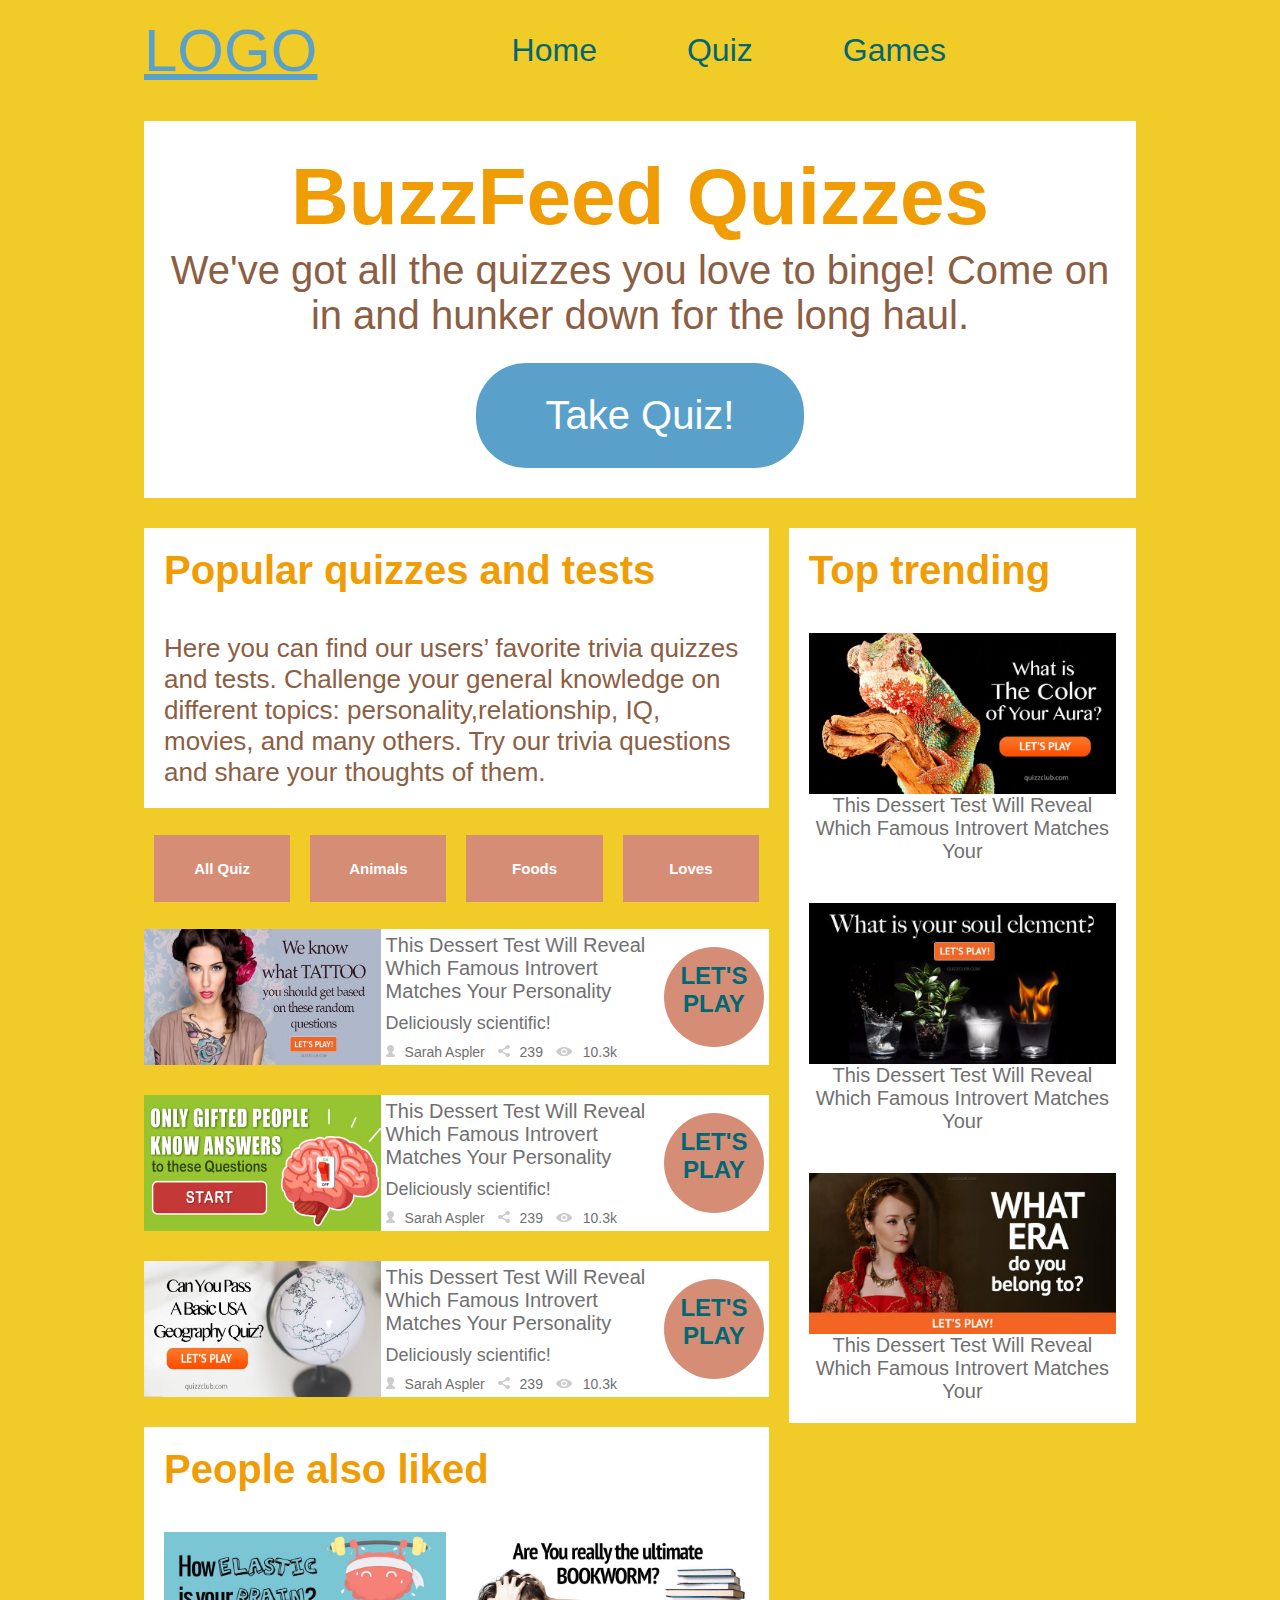
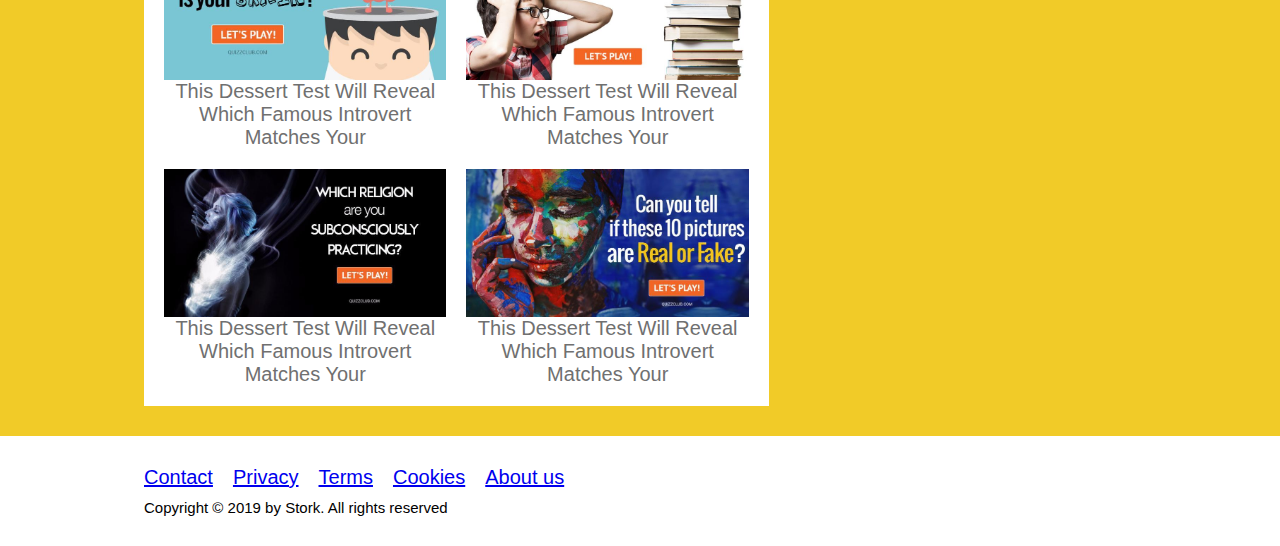
<file: index.html>
<!DOCTYPE htlm>
<html lang="en">
    <head>
        <title>Quiz - Home</title>
        <meta charset="utf-8">
        <meta name="viewport" content="width=device-width, initial-scale=1.0">
        <link href="./styles/style.css" rel="stylesheet">
    </head>
    <body>
        <div class="container">
            <header class="page-head">
                <nav class="site-nav">
                    <div class="site-nav__home-link">
                        <a href="#" class="site-nav__logo">LOGO</a>
                    </div>
                    <ul class="site-nav__list">
                        <li class="site-nav__item site-nav__home"><a class="site-nav__link" href="#">Home</a></li>
                        <li class="site-nav__item site-nav__quiz"><a class="site-nav__link" href="#">Quiz</a></li>
                        <li class="site-nav__item site-nav__games"><a class="site-nav__link" href="#">Games</a></li>
                    </ul>
                </nav>
                <div class="banner">
                    <h1 class="banner__title">BuzzFeed Quizzes</h1>
                    <p class="banner__description">We've got all the quizzes you love to binge! Come on in and hunker down for the long haul.</p>
                    <button class="banner__button banner__button--click">Take Quiz!</button>
                </div>
            </header>
            <section class="content">
                <article class="content__main">
                <article class="content__popular">
                    <div class="topic">
                        <h3 class="topic__title">Popular quizzes and tests</h3 >
                        <p class="topic__description">Here you can find our users’ favorite trivia quizzes and tests. Challenge your general knowledge on different topics: personality,relationship, IQ, movies, and many others. Try our trivia questions and share your thoughts of them.</p>
                    </div>
                    <div class="sort">
                        <div class="sort__type"><a class="sort__link" href="#">All Quiz</a></div>
                        <div class="sort__type"><a class="sort__link" href="#">Animals</a></div>
                        <div class="sort__type"><a class="sort__link" href="#">Foods</a></div>
                        <div class="sort__type"><a class="sort__link" href="#">Loves</a></div>
                    </div>
                    <div class="quiz">
                        <div class="quiz__list">
                            <div class="quiz__img">
                                <img class="quiz--img" src="./images/img1.jpg">
                            </div>
                            <div class="quiz__text">
                                <a href="#" class="post-title">This Dessert Test Will Reveal Which Famous Introvert Matches Your Personality</a>
                                <p class="quiz__description">Deliciously scientific!</p>
                                <div class="quiz__info">
                                        <svg class="quiz__svg" width="9px" height="12px" viewBox="0 0 9 12" version="1.1" xmlns="http://www.w3.org/2000/svg" xmlns:xlink="http://www.w3.org/1999/xlink">
                                            <!-- Generator: Sketch 48.2 (47327) - http://www.bohemiancoding.com/sketch -->
                                            <title>glyph-author</title>
                                            <desc>Created with Sketch.</desc>
                                            <defs></defs>
                                            <g id="Info-MainSection" stroke="none" stroke-width="1" fill="none" fill-rule="evenodd" transform="translate(0.000000, -9.000000)">
                                                <path d="M8.05356661,18.7155911 C7.18682989,17.5733866 6.03073951,17.6053684 6.03073951,16.7881211 C6.03073951,15.5402627 7.73507894,15.2398629 7.9410034,12.64249 C8.1005783,10.6116505 6.8498024,9.04854369 4.50716336,9 C2.18173986,9.04854369 0.919045503,10.5202741 1.07862041,12.5516848 C1.28454487,15.1490577 2.9908707,15.5556825 2.9908707,16.8029697 C2.9908707,17.620217 1.83742887,17.5733866 0.972016425,18.7155911 C0.912424138,18.7155911 0.856142533,18.5248429 0.800523064,18.5431182 C0.326433309,18.7395774 0,19.2278698 0,19.7115934 C0,20.3849229 0.633002522,21 1.41432363,21 L7.60993513,21 C8.39125624,21 9.02425876,20.3849229 9.02425876,19.7115934 C9.02425876,19.2278698 8.69782545,18.7395774 8.22307356,18.5431182 C8.16811623,18.5248429 8.11117249,18.7155911 8.05356661,18.7155911 Z" id="glyph-author" fill="#CCCCCC"></path>
                                            </g>
                                        </svg><span class="quiz__author">Sarah Aspler</span>
                                        <svg class="quiz__svg" width="12px" height="12px" viewBox="0 0 12 12" version="1.1" xmlns="http://www.w3.org/2000/svg" xmlns:xlink="http://www.w3.org/1999/xlink">
                                            <!-- Generator: Sketch 48.2 (47327) - http://www.bohemiancoding.com/sketch -->
                                            <title>glyph-share</title>
                                            <desc>Created with Sketch.</desc>
                                            <defs></defs>
                                            <g id="Info-MainSection" stroke="none" stroke-width="1" fill="none" fill-rule="evenodd" transform="translate(-131.000000, -9.000000)">
                                                <path d="M138.869444,17.1273333 C139.174765,17.2866667 139.541751,17.284 139.867377,17.16 C141.212743,16.6473333 142.720547,17.4166667 142.960441,18.6433333 C143.206352,19.9053333 142.116673,21 140.73897,21 C139.550024,21 138.570139,20.182 138.491177,19.1466667 C138.466361,18.8206667 138.290387,18.5193333 137.973786,18.354 L135.134905,16.8706667 C134.827328,16.71 134.457334,16.7153333 134.129452,16.84 C132.52915,17.4513333 130.725803,16.248 131.034883,14.6466667 C131.27553,13.4 132.806646,12.6493333 134.137724,13.1633333 C134.46711,13.2913333 134.840113,13.2953333 135.149193,13.132 L137.979803,11.6346667 C138.292644,11.4693333 138.467113,11.1713333 138.491929,10.8493333 C138.573148,9.81133333 139.557544,9 140.73897,9 C142.115921,9 143.2056,10.094 142.960441,11.3553333 C142.719794,12.5966667 141.196951,13.3506667 139.863617,12.8393333 C139.534231,12.7126667 139.162732,12.7093333 138.855156,12.872 L135.827517,14.4733333 C135.620711,14.5826667 135.51242,14.7846667 135.513172,14.998 C135.510916,15.2113333 135.622215,15.4306667 135.829773,15.5393333 L138.869444,17.1273333 Z" id="glyph-share" fill="#CCCCCC"></path>
                                            </g>
                                        </svg><span class="quiz__share">239</span>
                                        <svg class="quiz__svg" width="17px" height="10px" viewBox="0 0 17 10" version="1.1" xmlns="http://www.w3.org/2000/svg" xmlns:xlink="http://www.w3.org/1999/xlink">
                                            <!-- Generator: Sketch 48.2 (47327) - http://www.bohemiancoding.com/sketch -->
                                            <title>glyph-viewed</title>
                                            <desc>Created with Sketch.</desc>
                                            <defs></defs>
                                            <g id="Info-MainSection" stroke="none" stroke-width="1" fill="none" fill-rule="evenodd" transform="translate(-204.000000, -11.000000)">
                                                <path d="M219.936799,14.9130714 C218.944799,13.6215714 216.401294,11 212.096389,11 C207.807526,11 205.243968,13.628 204.244615,14.9175714 C203.923084,15.3328571 203.917737,15.9024286 204.233251,16.3215714 C205.206534,17.615 207.715947,20.2295 212.096389,20.2295 C216.422017,20.2295 218.953489,17.6111429 219.939472,16.319 C220.25833,15.9011429 220.256993,15.3296429 219.936799,14.9130714 L219.936799,14.9130714 Z M212.089704,18.7837143 C210.269478,18.7837143 208.794179,17.3649286 208.794179,15.6150714 C208.794179,13.8645714 210.269478,12.4457857 212.089704,12.4457857 C213.909262,12.4457857 215.384561,13.8645714 215.384561,15.6150714 C215.384561,17.3649286 213.909262,18.7837143 212.089704,18.7837143 L212.089704,18.7837143 Z M213.868486,15.6150714 C213.868486,16.5594286 213.071677,17.3257143 212.089704,17.3257143 C211.107063,17.3257143 210.310922,16.5594286 210.310922,15.6150714 C210.310922,14.6700714 211.107063,13.9044286 212.089704,13.9044286 C213.071677,13.9044286 213.868486,14.6700714 213.868486,15.6150714 L213.868486,15.6150714 Z" id="glyph-viewed" fill="#CCCCCC"></path>
                                            </g>
                                        </svg><span class="quiz__view">10.3k</span>
                                </div>
                            </div>
                            <div class="quiz__play">
                                <a class="quiz--click" href="#">
                                    <div class="quiz__button">
                                        <h2 class="quiz__button-title">LET'S PLAY</h2>
                                    </div>
                                </a>
                            </div>
                        </div>
                    </div>
                    <div class="quiz__list">
                            <div class="quiz__img">
                                <img class="quiz--img" src="./images/img2.jpg">
                            </div>
                            <div class="quiz__text">
                                <a href="#" class="post-title">This Dessert Test Will Reveal Which Famous Introvert Matches Your Personality</a>
                                <p class="quiz__description">Deliciously scientific!</p>
                                <div class="quiz__info">
                                        <svg class="quiz__svg" width="9px" height="12px" viewBox="0 0 9 12" version="1.1" xmlns="http://www.w3.org/2000/svg" xmlns:xlink="http://www.w3.org/1999/xlink">
                                            <!-- Generator: Sketch 48.2 (47327) - http://www.bohemiancoding.com/sketch -->
                                            <title>glyph-author</title>
                                            <desc>Created with Sketch.</desc>
                                            <defs></defs>
                                            <g id="Info-MainSection" stroke="none" stroke-width="1" fill="none" fill-rule="evenodd" transform="translate(0.000000, -9.000000)">
                                                <path d="M8.05356661,18.7155911 C7.18682989,17.5733866 6.03073951,17.6053684 6.03073951,16.7881211 C6.03073951,15.5402627 7.73507894,15.2398629 7.9410034,12.64249 C8.1005783,10.6116505 6.8498024,9.04854369 4.50716336,9 C2.18173986,9.04854369 0.919045503,10.5202741 1.07862041,12.5516848 C1.28454487,15.1490577 2.9908707,15.5556825 2.9908707,16.8029697 C2.9908707,17.620217 1.83742887,17.5733866 0.972016425,18.7155911 C0.912424138,18.7155911 0.856142533,18.5248429 0.800523064,18.5431182 C0.326433309,18.7395774 0,19.2278698 0,19.7115934 C0,20.3849229 0.633002522,21 1.41432363,21 L7.60993513,21 C8.39125624,21 9.02425876,20.3849229 9.02425876,19.7115934 C9.02425876,19.2278698 8.69782545,18.7395774 8.22307356,18.5431182 C8.16811623,18.5248429 8.11117249,18.7155911 8.05356661,18.7155911 Z" id="glyph-author" fill="#CCCCCC"></path>
                                            </g>
                                        </svg><span class="quiz__author">Sarah Aspler</span>
                                        <svg class="quiz__svg" width="12px" height="12px" viewBox="0 0 12 12" version="1.1" xmlns="http://www.w3.org/2000/svg" xmlns:xlink="http://www.w3.org/1999/xlink">
                                            <!-- Generator: Sketch 48.2 (47327) - http://www.bohemiancoding.com/sketch -->
                                            <title>glyph-share</title>
                                            <desc>Created with Sketch.</desc>
                                            <defs></defs>
                                            <g id="Info-MainSection" stroke="none" stroke-width="1" fill="none" fill-rule="evenodd" transform="translate(-131.000000, -9.000000)">
                                                <path d="M138.869444,17.1273333 C139.174765,17.2866667 139.541751,17.284 139.867377,17.16 C141.212743,16.6473333 142.720547,17.4166667 142.960441,18.6433333 C143.206352,19.9053333 142.116673,21 140.73897,21 C139.550024,21 138.570139,20.182 138.491177,19.1466667 C138.466361,18.8206667 138.290387,18.5193333 137.973786,18.354 L135.134905,16.8706667 C134.827328,16.71 134.457334,16.7153333 134.129452,16.84 C132.52915,17.4513333 130.725803,16.248 131.034883,14.6466667 C131.27553,13.4 132.806646,12.6493333 134.137724,13.1633333 C134.46711,13.2913333 134.840113,13.2953333 135.149193,13.132 L137.979803,11.6346667 C138.292644,11.4693333 138.467113,11.1713333 138.491929,10.8493333 C138.573148,9.81133333 139.557544,9 140.73897,9 C142.115921,9 143.2056,10.094 142.960441,11.3553333 C142.719794,12.5966667 141.196951,13.3506667 139.863617,12.8393333 C139.534231,12.7126667 139.162732,12.7093333 138.855156,12.872 L135.827517,14.4733333 C135.620711,14.5826667 135.51242,14.7846667 135.513172,14.998 C135.510916,15.2113333 135.622215,15.4306667 135.829773,15.5393333 L138.869444,17.1273333 Z" id="glyph-share" fill="#CCCCCC"></path>
                                            </g>
                                        </svg><span class="quiz__share">239</span>
                                        <svg class="quiz__svg" width="17px" height="10px" viewBox="0 0 17 10" version="1.1" xmlns="http://www.w3.org/2000/svg" xmlns:xlink="http://www.w3.org/1999/xlink">
                                            <!-- Generator: Sketch 48.2 (47327) - http://www.bohemiancoding.com/sketch -->
                                            <title>glyph-viewed</title>
                                            <desc>Created with Sketch.</desc>
                                            <defs></defs>
                                            <g id="Info-MainSection" stroke="none" stroke-width="1" fill="none" fill-rule="evenodd" transform="translate(-204.000000, -11.000000)">
                                                <path d="M219.936799,14.9130714 C218.944799,13.6215714 216.401294,11 212.096389,11 C207.807526,11 205.243968,13.628 204.244615,14.9175714 C203.923084,15.3328571 203.917737,15.9024286 204.233251,16.3215714 C205.206534,17.615 207.715947,20.2295 212.096389,20.2295 C216.422017,20.2295 218.953489,17.6111429 219.939472,16.319 C220.25833,15.9011429 220.256993,15.3296429 219.936799,14.9130714 L219.936799,14.9130714 Z M212.089704,18.7837143 C210.269478,18.7837143 208.794179,17.3649286 208.794179,15.6150714 C208.794179,13.8645714 210.269478,12.4457857 212.089704,12.4457857 C213.909262,12.4457857 215.384561,13.8645714 215.384561,15.6150714 C215.384561,17.3649286 213.909262,18.7837143 212.089704,18.7837143 L212.089704,18.7837143 Z M213.868486,15.6150714 C213.868486,16.5594286 213.071677,17.3257143 212.089704,17.3257143 C211.107063,17.3257143 210.310922,16.5594286 210.310922,15.6150714 C210.310922,14.6700714 211.107063,13.9044286 212.089704,13.9044286 C213.071677,13.9044286 213.868486,14.6700714 213.868486,15.6150714 L213.868486,15.6150714 Z" id="glyph-viewed" fill="#CCCCCC"></path>
                                            </g>
                                        </svg><span class="quiz__view">10.3k</span>
                                </div>
                            </div>
                            <div class="quiz__play">
                                <a class="quiz--click" href="#">
                                    <div class="quiz__button">
                                        <h2 class="quiz__button-title">LET'S PLAY</h2>
                                    </div>
                                </a>
                            </div>
                    </div>
                    <div class="quiz__list">
                            <div class="quiz__img">
                                <img class="quiz--img" src="./images/img3.jpg">
                            </div>
                            <div class="quiz__text">
                                <a href="#" class="post-title">This Dessert Test Will Reveal Which Famous Introvert Matches Your Personality</a>
                                <p class="quiz__description">Deliciously scientific!</p>
                                <div class="quiz__info">
                                        <svg class="quiz__svg" width="9px" height="12px" viewBox="0 0 9 12" version="1.1" xmlns="http://www.w3.org/2000/svg" xmlns:xlink="http://www.w3.org/1999/xlink">
                                            <!-- Generator: Sketch 48.2 (47327) - http://www.bohemiancoding.com/sketch -->
                                            <title>glyph-author</title>
                                            <desc>Created with Sketch.</desc>
                                            <defs></defs>
                                            <g id="Info-MainSection" stroke="none" stroke-width="1" fill="none" fill-rule="evenodd" transform="translate(0.000000, -9.000000)">
                                                <path d="M8.05356661,18.7155911 C7.18682989,17.5733866 6.03073951,17.6053684 6.03073951,16.7881211 C6.03073951,15.5402627 7.73507894,15.2398629 7.9410034,12.64249 C8.1005783,10.6116505 6.8498024,9.04854369 4.50716336,9 C2.18173986,9.04854369 0.919045503,10.5202741 1.07862041,12.5516848 C1.28454487,15.1490577 2.9908707,15.5556825 2.9908707,16.8029697 C2.9908707,17.620217 1.83742887,17.5733866 0.972016425,18.7155911 C0.912424138,18.7155911 0.856142533,18.5248429 0.800523064,18.5431182 C0.326433309,18.7395774 0,19.2278698 0,19.7115934 C0,20.3849229 0.633002522,21 1.41432363,21 L7.60993513,21 C8.39125624,21 9.02425876,20.3849229 9.02425876,19.7115934 C9.02425876,19.2278698 8.69782545,18.7395774 8.22307356,18.5431182 C8.16811623,18.5248429 8.11117249,18.7155911 8.05356661,18.7155911 Z" id="glyph-author" fill="#CCCCCC"></path>
                                            </g>
                                        </svg><span class="quiz__author">Sarah Aspler</span>
                                        <svg class="quiz__svg" width="12px" height="12px" viewBox="0 0 12 12" version="1.1" xmlns="http://www.w3.org/2000/svg" xmlns:xlink="http://www.w3.org/1999/xlink">
                                            <!-- Generator: Sketch 48.2 (47327) - http://www.bohemiancoding.com/sketch -->
                                            <title>glyph-share</title>
                                            <desc>Created with Sketch.</desc>
                                            <defs></defs>
                                            <g id="Info-MainSection" stroke="none" stroke-width="1" fill="none" fill-rule="evenodd" transform="translate(-131.000000, -9.000000)">
                                                <path d="M138.869444,17.1273333 C139.174765,17.2866667 139.541751,17.284 139.867377,17.16 C141.212743,16.6473333 142.720547,17.4166667 142.960441,18.6433333 C143.206352,19.9053333 142.116673,21 140.73897,21 C139.550024,21 138.570139,20.182 138.491177,19.1466667 C138.466361,18.8206667 138.290387,18.5193333 137.973786,18.354 L135.134905,16.8706667 C134.827328,16.71 134.457334,16.7153333 134.129452,16.84 C132.52915,17.4513333 130.725803,16.248 131.034883,14.6466667 C131.27553,13.4 132.806646,12.6493333 134.137724,13.1633333 C134.46711,13.2913333 134.840113,13.2953333 135.149193,13.132 L137.979803,11.6346667 C138.292644,11.4693333 138.467113,11.1713333 138.491929,10.8493333 C138.573148,9.81133333 139.557544,9 140.73897,9 C142.115921,9 143.2056,10.094 142.960441,11.3553333 C142.719794,12.5966667 141.196951,13.3506667 139.863617,12.8393333 C139.534231,12.7126667 139.162732,12.7093333 138.855156,12.872 L135.827517,14.4733333 C135.620711,14.5826667 135.51242,14.7846667 135.513172,14.998 C135.510916,15.2113333 135.622215,15.4306667 135.829773,15.5393333 L138.869444,17.1273333 Z" id="glyph-share" fill="#CCCCCC"></path>
                                            </g>
                                        </svg><span class="quiz__share">239</span>
                                        <svg class="quiz__svg" width="17px" height="10px" viewBox="0 0 17 10" version="1.1" xmlns="http://www.w3.org/2000/svg" xmlns:xlink="http://www.w3.org/1999/xlink">
                                            <!-- Generator: Sketch 48.2 (47327) - http://www.bohemiancoding.com/sketch -->
                                            <title>glyph-viewed</title>
                                            <desc>Created with Sketch.</desc>
                                            <defs></defs>
                                            <g id="Info-MainSection" stroke="none" stroke-width="1" fill="none" fill-rule="evenodd" transform="translate(-204.000000, -11.000000)">
                                                <path d="M219.936799,14.9130714 C218.944799,13.6215714 216.401294,11 212.096389,11 C207.807526,11 205.243968,13.628 204.244615,14.9175714 C203.923084,15.3328571 203.917737,15.9024286 204.233251,16.3215714 C205.206534,17.615 207.715947,20.2295 212.096389,20.2295 C216.422017,20.2295 218.953489,17.6111429 219.939472,16.319 C220.25833,15.9011429 220.256993,15.3296429 219.936799,14.9130714 L219.936799,14.9130714 Z M212.089704,18.7837143 C210.269478,18.7837143 208.794179,17.3649286 208.794179,15.6150714 C208.794179,13.8645714 210.269478,12.4457857 212.089704,12.4457857 C213.909262,12.4457857 215.384561,13.8645714 215.384561,15.6150714 C215.384561,17.3649286 213.909262,18.7837143 212.089704,18.7837143 L212.089704,18.7837143 Z M213.868486,15.6150714 C213.868486,16.5594286 213.071677,17.3257143 212.089704,17.3257143 C211.107063,17.3257143 210.310922,16.5594286 210.310922,15.6150714 C210.310922,14.6700714 211.107063,13.9044286 212.089704,13.9044286 C213.071677,13.9044286 213.868486,14.6700714 213.868486,15.6150714 L213.868486,15.6150714 Z" id="glyph-viewed" fill="#CCCCCC"></path>
                                            </g>
                                        </svg><span class="quiz__view">10.3k</span>
                                </div>
                            </div>
                            <div class="quiz__play">
                                <a class="quiz--click" href="#">
                                    <div class="quiz__button">
                                        <h2 class="quiz__button-title">LET'S PLAY</h2>
                                    </div>
                                </a>
                            </div>
                    </div>
                </article>
                <article class="content__people-like">
                    <div class="topic">
                        <h3 class="topic__title">People also liked</h3>
                    </div>
                    <div class="people-like__grid">
                        <div class="people-like__list">
                            <div class="people-like__img">
                                <img class="people-like--img" src="./images/img4.jpg">
                                <a class="post-title" href="#">This Dessert Test Will Reveal Which Famous Introvert Matches Your</a>
                            </div>
                        </div>
                        <div class="people-like__list">
                            <div class="people-like__img">
                                <img class="people-like--img" src="./images/img5.jpg">
                                <a class="post-title" href="#">This Dessert Test Will Reveal Which Famous Introvert Matches Your</a>
                            </div>
                        </div>
                        <div class="people-like__list">
                            <div class="people-like__img">
                                <img class="people-like--img" src="./images/img6.jpg">
                                <a class="post-title" href="#">This Dessert Test Will Reveal Which Famous Introvert Matches Your</a>    
                            </div>
                        </div>
                        <div class="people-like__list">
                            <div class="people-like__img">
                                <img class="people-like--img" src="./images/img7.jpg">
                                <a class="post-title" href="#">This Dessert Test Will Reveal Which Famous Introvert Matches Your</a>
                            </div>
                        </div>
                    </div>
                </article>
                </article>
                <aside class="content__trending">
                    <div class="topic">
                        <h3 class="topic__title">Top trending</h3>
                    </div>
                    <div class="trending__list">
                        <div class="trending__img">
                            <img class="trending--img" src="./images/img8.jpg">
                        </div>
                        <a href="#" class="post-title">This Dessert Test Will Reveal Which Famous Introvert Matches Your</a>
                    </div>
                    <div class="trending__list">
                        <div class="trending__img">
                            <img class="trending--img" src="./images/img9.jpg">
                        </div>
                        <a href="#" class="post-title">This Dessert Test Will Reveal Which Famous Introvert Matches Your</a>
                    </div>
                    <div class="trending__list">
                        <div class="trending__img">
                            <img class="trending--img" src="./images/img10.jpg">
                        </div>
                        <a href="" class="post-title">This Dessert Test Will Reveal Which Famous Introvert Matches Your</a>
                        </div>
                </aside>
            </section>
        </div>
        <footer class="page-footer">
                <div class="page-footer__wrap">
                    <ul class="page-footer__list">
                        <li class="page-footer__item"><a class="page-footer__link" href="#">Contact</a></li>
                        <li class="page-footer__item"><a class="page-footer__link" href="#">Privacy</a></li>
                        <li class="page-footer__item"><a class="page-footer__link" href="#">Terms</a></li>
                        <li class="page-footer__item"><a class="page-footer__link" href="#">Cookies</a></li>
                        <li class="page-footer__item"><a class="page-footer__link" href="#">About us</a></li>
                    </ul>
                    <p class="page-footer__copy">Copyright © 2019 by Stork. All rights reserved</p>
                </div>
        </footer>
    </body>
</html>
</file>
<file: styles/style.css>
/* Reset css */
* {
    box-sizing: border-box;
    margin: 0;
    padding: 0;
}
html {
    font-size: 62.5%;
}
body {
    width: 100%;
    font-family: 'Segoe UI', sans-serif;
    background: #F1CB28;
}
.container {
    max-width: 992px;
    margin: 0 auto;
}
.page-head, .content {
    margin-bottom: 30px;
}
/* header */ 
.page-head {
    width: 100%;
    height: auto;
}
/* nav */
.site-nav {
    display: flex;
    height: auto;
    margin-bottom: 20px;
}
.site-nav__home-link {
    flex: 30%;
    margin: 16px 0;
}
.site-nav__logo {
    color: #59A1CB;
    font-size: 60px;
}
.site-nav__list {
    flex: 70%;
    display: flex;
    align-items: center;
}
.site-nav__item {
    margin-left: 50px;
    list-style-type: none;
}
.site-nav__link {
    font-size: 32px;
    padding: 10px 20px;
    text-decoration: none;
    color: #006773;
}
.site-nav__link:hover {
    color: white;
    background: black;
}
/* .site-nav__link:active  {
    color: blue;
    background: red;
} */

/* banner */
.banner {
    width: 100%;
    background: white;
    height: auto;
    text-align: center;
    padding: 30px 0;
}
.banner__title {
    font-size: 80px;
    color: #EF9C05;
}
.banner__description {
    font-size: 40px;
    color: #8C5E43;
    padding: 5px 20px;
}
.banner__button {
    font-size: 40px;
    color: white;
    background: #59A1CB;
    border-radius: 50px;
    padding: 30px 70px;
    margin-top: 20px;
    border-style: none;
    cursor: pointer;
}
.banner__button:hover {
    background: black;
}
/* content */
.content {
    display: flex;
    width: 100%;
}
.content__main {
    width: 63%;
    margin-right: 2%;
}
.content__popular {
    width: 100%;
}
.content__trending {
    width: 35%;
}
.topic {
    background: white;
}
.topic__title {
    color: #EF9C05;
    font-size: 40px;
    padding: 20px;
}
.topic__description {
    color: #8C5E43;
    font-size: 26px;
    padding: 20px;
}
.sort {
    display: flex;
    justify-content: space-around;
    text-align: center;
    margin: 27px 0;
    /* overflow: auto; */
}
.sort__type {
    width: 100%;
    padding: 25px 20px;
    margin: 0 10px;
    background: #D68D76;
}
.sort__link {
    text-decoration: none;
    color: white;
    font-weight: bold;
    font-size: 1.5rem;
}
.sort__type:hover {
    background: black;
}
/* quiz content */
.quiz {
    width: 100%;
    height: auto;
}
.quiz__list {
    display: flex;
    width: 100%;
    height: auto;
    background: white;
    margin-bottom: 30px;
}
.quiz__img {
    width: 100%;
    display: flex;
}
.quiz--img {
    max-width: 100%;
    max-height: auto;
    /* object-fit: fill; */
    /* background-repeat: no-repeat; 
    background-position: center center;
    background-size: cover; */
}
.quiz__text {
    padding: 5px;
}
/* .quiz__title {
    color: #707070;
    font-size: 2rem;
    text-decoration: none;
    max-height: 110px;
    max-width: 377px; 
    overflow: hidden;
}
.quiz__title:hover {
    color: #EF9C05;
} */ 
.quiz__description {
    color: #707070;
    font-size: 18px;
    margin: 10px 10px 10px 0;
}
.quiz__info {
    width: 100%;
}
/* .quiz__svg {
    
} */
.quiz__author, .quiz__share, .quiz__view {
    color: #707070;
    font-size: 14px;
    margin: 0 10px;
}
.quiz__play {
    display: flex;
    align-items: center;
}
.quiz__button {
    background: #D68D76;
    border-radius: 50%;
    text-align: center;
    width: 100px;
    height: 100px;
    margin: 5px;
}
.quiz__button-title {
    padding: 15px;
    color: #006773;
    font-size: 24px;
}
.quiz--click {
    text-decoration: none;
}
.quiz--click:hover .quiz__button {
    background: black;
}
.quiz__list:hover {
    /* border: 1px solid black; */
    box-shadow: 0 0 10px #006773;
}
/* people like content */
.content__people-like {
    width: 100%;
    height: auto;
    background: white;
}
.people-like__grid {
    display: grid;
    grid-template-columns: 1fr 1fr;
    grid-template-rows: 1fr 1fr ;
    grid-gap: 20px;
    justify-content: center;
    padding: 20px;
}
.people-like__list {
    grid-column: 1fr;
    grid-row: 1fr;
    text-align: center;
}
.people-like__img {
    width: 100%;
}
.people-like--img {
    width: 100%;
    height: auto;
}
.post-title {
    font-size: 2rem;
    color: #707070;
    text-decoration: none;
}
.post-title:hover{
    color: #D68D76;
}
/* trending content */
.content__trending {
    background: white;
    height: 100%;
}
.trending__list {
    padding: 20px;
    text-align: center;
}
.trending__img {
    width: 100%;
}
.trending--img {
    width: 100%;
    height: auto;
}
.trending__title {
    color: #707070;
    font-size: 2rem;
}
/* footer */
.page-footer {
    width: 100%;
    background: white;
    padding: 30px 0;
}
.page-footer__wrap {
    max-width: 992px;
    margin: 0 auto;
}
.page-footer__list {
    display: flex;
    margin-bottom: 10px;
}
.page-footer__item {
    list-style-type: none;
    margin-right: 20px;
}
.page-footer__link {
    font-size: 2rem;
}   
.page-footer__link:hover {
    color: #006773;
}
.page-footer__copy {
    font-size: 1.5rem;
}

@media only screen and (max-width: 992px) {
    .site-nav {
        display: flex;
        flex-direction: column;
        align-items: center;
    }
    .content__trending {
        display: none;
    }
    .content__main {
        width: 100%;
        margin: 20px;
    }
    .page-footer__wrap {
        display: flex;
        flex-direction: column;
        align-items: center;
        justify-content: center;
    }
}
@media only screen and (max-width: 600px) {
    .quiz__img {
        display: none;
    }
}
</file>
